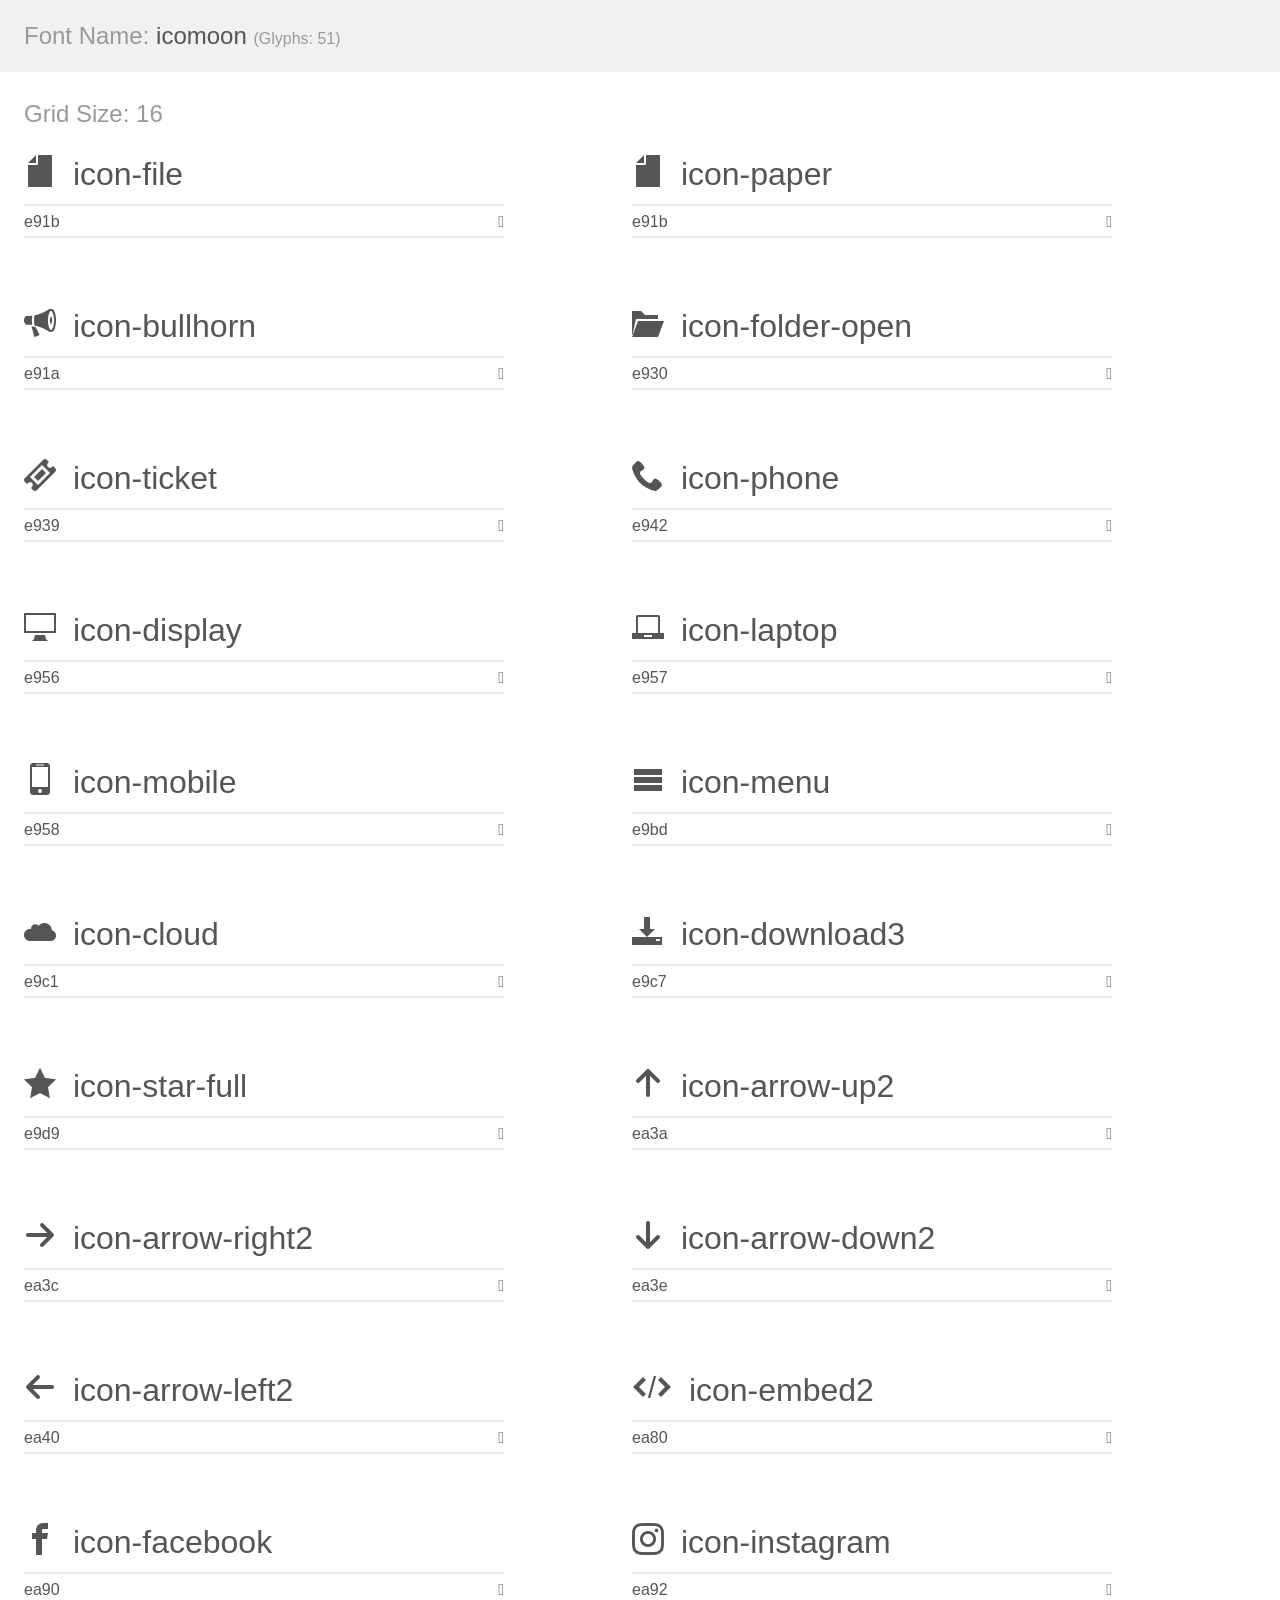
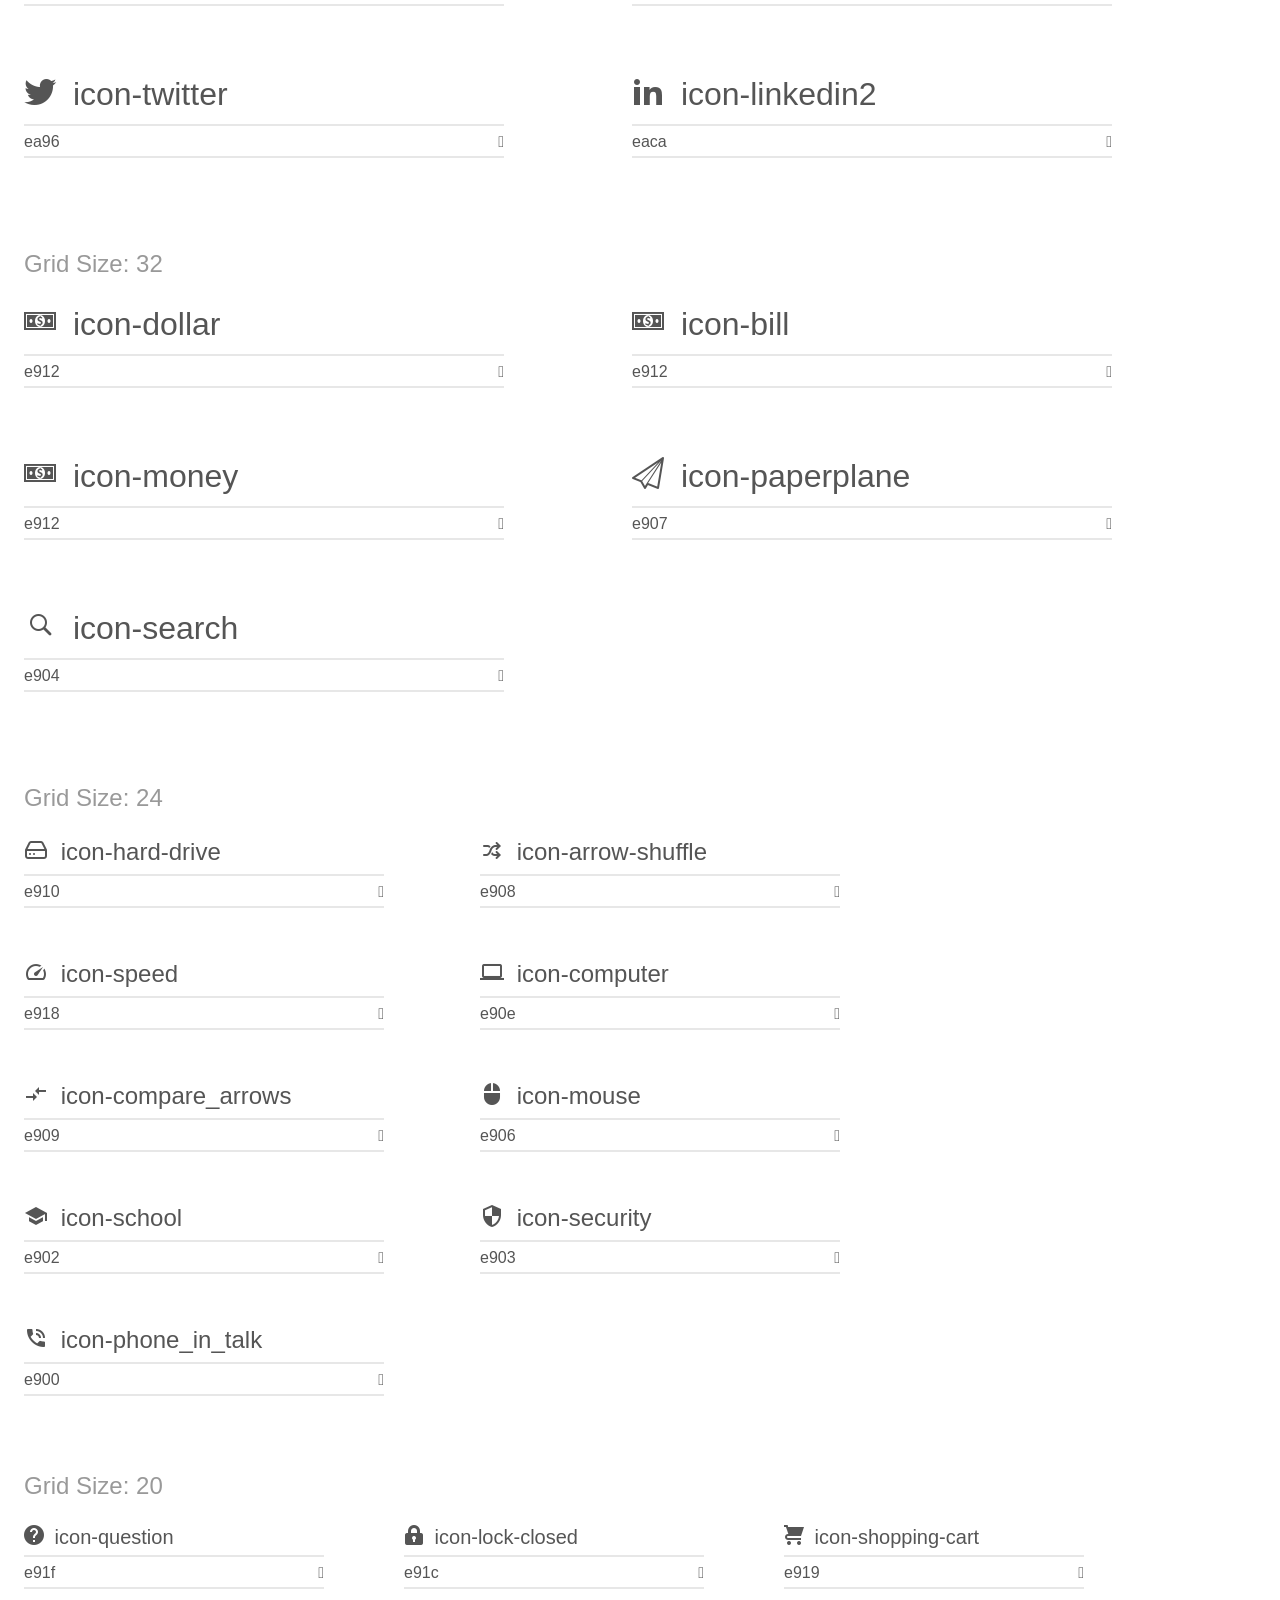
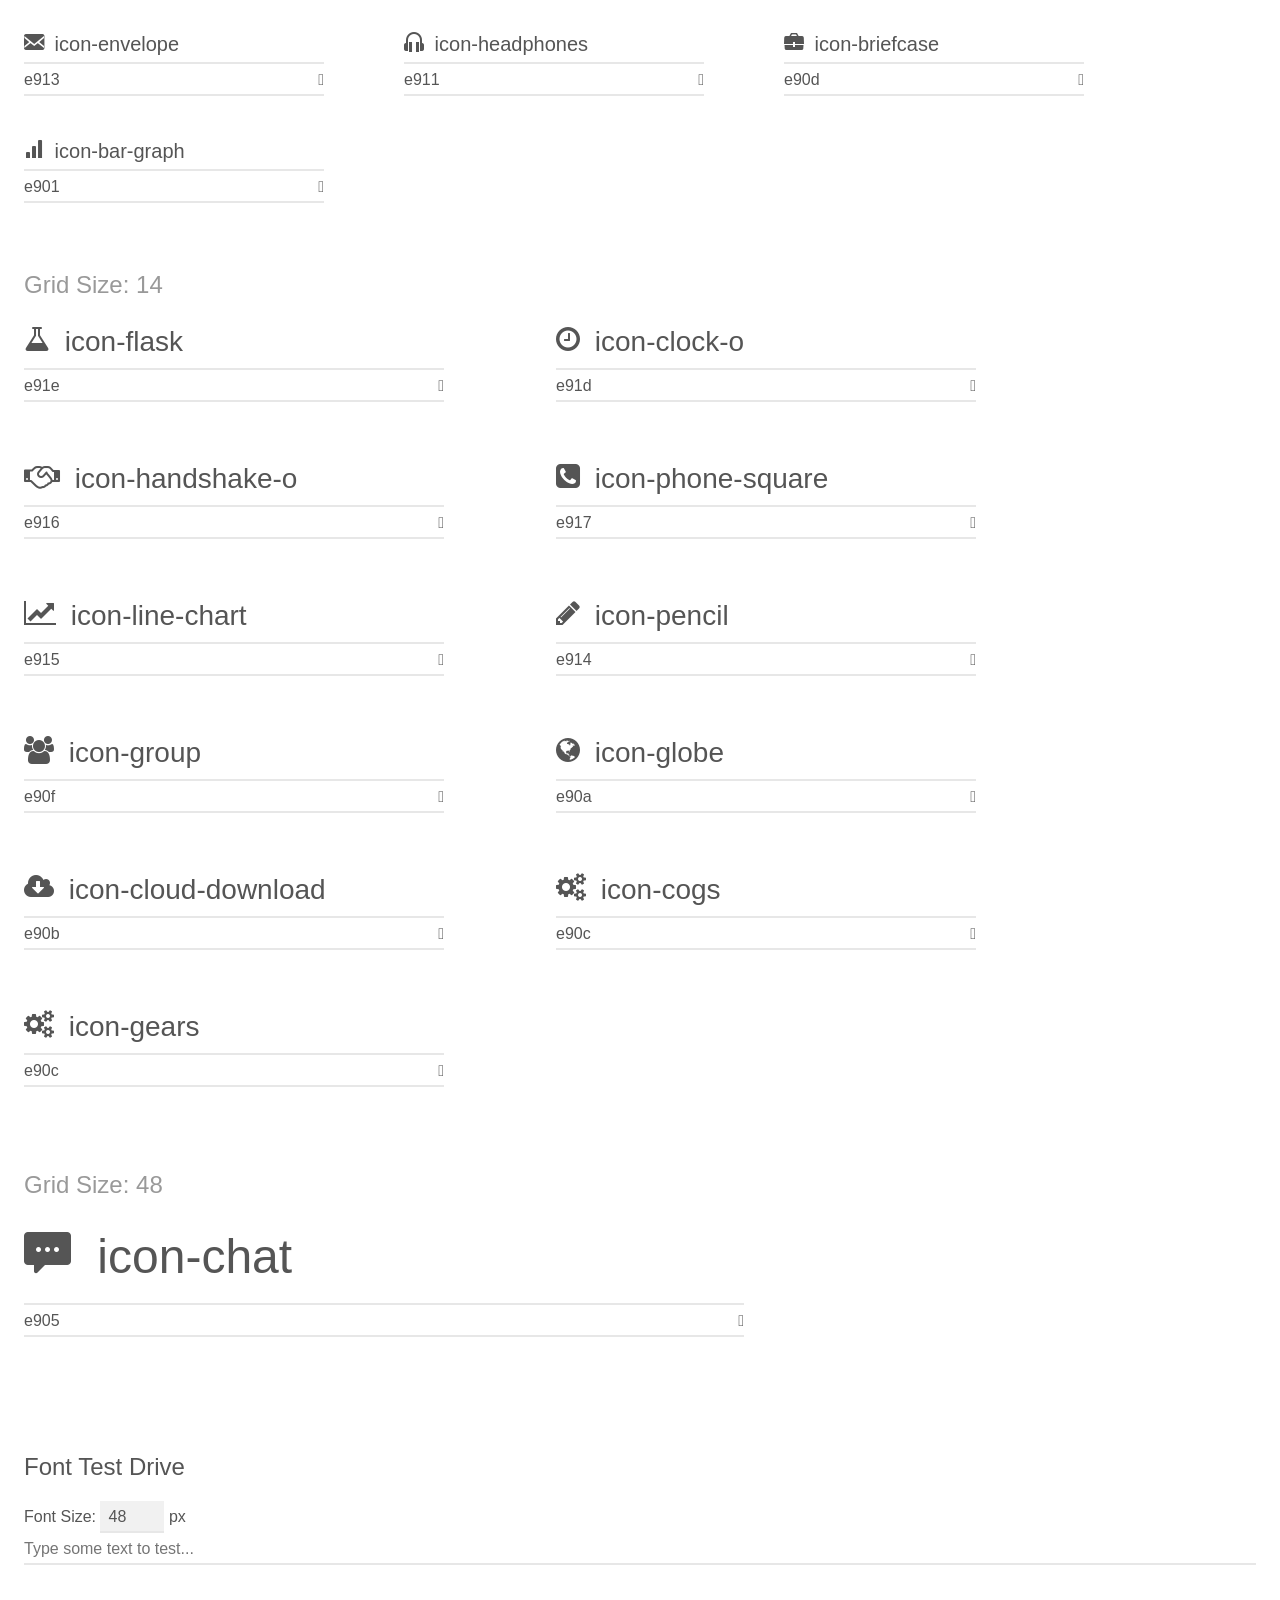
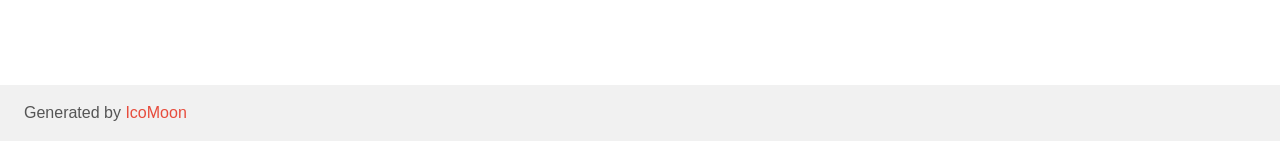
<file: fonts/icomoon files/demo.html>
<!doctype html>
<html>
<head>
    <meta charset="utf-8">
    <title>IcoMoon Demo</title>
    <meta name="description" content="An Icon Font Generated By IcoMoon.io">
    <meta name="viewport" content="width=device-width, initial-scale=1">
    <link rel="stylesheet" href="demo-files/demo.css">
    <link rel="stylesheet" href="style.css"></head>
<body>
    <div class="bgc1 clearfix">
        <h1 class="mhmm mvm"><span class="fgc1">Font Name:</span> icomoon <small class="fgc1">(Glyphs:&nbsp;51)</small></h1>
    </div>
    <div class="clearfix mhl ptl">
        <h1 class="mvm mtn fgc1">Grid Size: 16</h1>
        <div class="glyph fs1">
            <div class="clearfix bshadow0 pbs">
                <span class="icon-file"></span>
                <span class="mls"> icon-file</span>
            </div>
            <fieldset class="fs0 size1of1 clearfix hidden-false">
                <input type="text" readonly value="e91b" class="unit size1of2" />
                <input type="text" maxlength="1" readonly value="&#xe91b;" class="unitRight size1of2 talign-right" />
            </fieldset>
            <div class="fs0 bshadow0 clearfix hidden-true">
                <span class="unit pvs fgc1">liga: </span>
                <input type="text" readonly value="" class="liga unitRight" />
            </div>
        </div>
        <div class="glyph fs1">
            <div class="clearfix bshadow0 pbs">
                <span class="icon-paper"></span>
                <span class="mls"> icon-paper</span>
            </div>
            <fieldset class="fs0 size1of1 clearfix hidden-false">
                <input type="text" readonly value="e91b" class="unit size1of2" />
                <input type="text" maxlength="1" readonly value="&#xe91b;" class="unitRight size1of2 talign-right" />
            </fieldset>
            <div class="fs0 bshadow0 clearfix hidden-true">
                <span class="unit pvs fgc1">liga: </span>
                <input type="text" readonly value="" class="liga unitRight" />
            </div>
        </div>
        <div class="glyph fs1">
            <div class="clearfix bshadow0 pbs">
                <span class="icon-bullhorn"></span>
                <span class="mls"> icon-bullhorn</span>
            </div>
            <fieldset class="fs0 size1of1 clearfix hidden-false">
                <input type="text" readonly value="e91a" class="unit size1of2" />
                <input type="text" maxlength="1" readonly value="&#xe91a;" class="unitRight size1of2 talign-right" />
            </fieldset>
            <div class="fs0 bshadow0 clearfix hidden-true">
                <span class="unit pvs fgc1">liga: </span>
                <input type="text" readonly value="bullhorn, megaphone" class="liga unitRight" />
            </div>
        </div>
        <div class="glyph fs1">
            <div class="clearfix bshadow0 pbs">
                <span class="icon-folder-open"></span>
                <span class="mls"> icon-folder-open</span>
            </div>
            <fieldset class="fs0 size1of1 clearfix hidden-false">
                <input type="text" readonly value="e930" class="unit size1of2" />
                <input type="text" maxlength="1" readonly value="&#xe930;" class="unitRight size1of2 talign-right" />
            </fieldset>
            <div class="fs0 bshadow0 clearfix hidden-true">
                <span class="unit pvs fgc1">liga: </span>
                <input type="text" readonly value="folder-open, directory2" class="liga unitRight" />
            </div>
        </div>
        <div class="glyph fs1">
            <div class="clearfix bshadow0 pbs">
                <span class="icon-ticket"></span>
                <span class="mls"> icon-ticket</span>
            </div>
            <fieldset class="fs0 size1of1 clearfix hidden-false">
                <input type="text" readonly value="e939" class="unit size1of2" />
                <input type="text" maxlength="1" readonly value="&#xe939;" class="unitRight size1of2 talign-right" />
            </fieldset>
            <div class="fs0 bshadow0 clearfix hidden-true">
                <span class="unit pvs fgc1">liga: </span>
                <input type="text" readonly value="ticket, theater" class="liga unitRight" />
            </div>
        </div>
        <div class="glyph fs1">
            <div class="clearfix bshadow0 pbs">
                <span class="icon-phone"></span>
                <span class="mls"> icon-phone</span>
            </div>
            <fieldset class="fs0 size1of1 clearfix hidden-false">
                <input type="text" readonly value="e942" class="unit size1of2" />
                <input type="text" maxlength="1" readonly value="&#xe942;" class="unitRight size1of2 talign-right" />
            </fieldset>
            <div class="fs0 bshadow0 clearfix hidden-true">
                <span class="unit pvs fgc1">liga: </span>
                <input type="text" readonly value="phone, telephone" class="liga unitRight" />
            </div>
        </div>
        <div class="glyph fs1">
            <div class="clearfix bshadow0 pbs">
                <span class="icon-display"></span>
                <span class="mls"> icon-display</span>
            </div>
            <fieldset class="fs0 size1of1 clearfix hidden-false">
                <input type="text" readonly value="e956" class="unit size1of2" />
                <input type="text" maxlength="1" readonly value="&#xe956;" class="unitRight size1of2 talign-right" />
            </fieldset>
            <div class="fs0 bshadow0 clearfix hidden-true">
                <span class="unit pvs fgc1">liga: </span>
                <input type="text" readonly value="display, screen" class="liga unitRight" />
            </div>
        </div>
        <div class="glyph fs1">
            <div class="clearfix bshadow0 pbs">
                <span class="icon-laptop"></span>
                <span class="mls"> icon-laptop</span>
            </div>
            <fieldset class="fs0 size1of1 clearfix hidden-false">
                <input type="text" readonly value="e957" class="unit size1of2" />
                <input type="text" maxlength="1" readonly value="&#xe957;" class="unitRight size1of2 talign-right" />
            </fieldset>
            <div class="fs0 bshadow0 clearfix hidden-true">
                <span class="unit pvs fgc1">liga: </span>
                <input type="text" readonly value="laptop, computer" class="liga unitRight" />
            </div>
        </div>
        <div class="glyph fs1">
            <div class="clearfix bshadow0 pbs">
                <span class="icon-mobile"></span>
                <span class="mls"> icon-mobile</span>
            </div>
            <fieldset class="fs0 size1of1 clearfix hidden-false">
                <input type="text" readonly value="e958" class="unit size1of2" />
                <input type="text" maxlength="1" readonly value="&#xe958;" class="unitRight size1of2 talign-right" />
            </fieldset>
            <div class="fs0 bshadow0 clearfix hidden-true">
                <span class="unit pvs fgc1">liga: </span>
                <input type="text" readonly value="mobile, cell-phone" class="liga unitRight" />
            </div>
        </div>
        <div class="glyph fs1">
            <div class="clearfix bshadow0 pbs">
                <span class="icon-menu"></span>
                <span class="mls"> icon-menu</span>
            </div>
            <fieldset class="fs0 size1of1 clearfix hidden-false">
                <input type="text" readonly value="e9bd" class="unit size1of2" />
                <input type="text" maxlength="1" readonly value="&#xe9bd;" class="unitRight size1of2 talign-right" />
            </fieldset>
            <div class="fs0 bshadow0 clearfix hidden-true">
                <span class="unit pvs fgc1">liga: </span>
                <input type="text" readonly value="menu, list3" class="liga unitRight" />
            </div>
        </div>
        <div class="glyph fs1">
            <div class="clearfix bshadow0 pbs">
                <span class="icon-cloud"></span>
                <span class="mls"> icon-cloud</span>
            </div>
            <fieldset class="fs0 size1of1 clearfix hidden-false">
                <input type="text" readonly value="e9c1" class="unit size1of2" />
                <input type="text" maxlength="1" readonly value="&#xe9c1;" class="unitRight size1of2 talign-right" />
            </fieldset>
            <div class="fs0 bshadow0 clearfix hidden-true">
                <span class="unit pvs fgc1">liga: </span>
                <input type="text" readonly value="cloud, weather" class="liga unitRight" />
            </div>
        </div>
        <div class="glyph fs1">
            <div class="clearfix bshadow0 pbs">
                <span class="icon-download3"></span>
                <span class="mls"> icon-download3</span>
            </div>
            <fieldset class="fs0 size1of1 clearfix hidden-false">
                <input type="text" readonly value="e9c7" class="unit size1of2" />
                <input type="text" maxlength="1" readonly value="&#xe9c7;" class="unitRight size1of2 talign-right" />
            </fieldset>
            <div class="fs0 bshadow0 clearfix hidden-true">
                <span class="unit pvs fgc1">liga: </span>
                <input type="text" readonly value="download3, save5" class="liga unitRight" />
            </div>
        </div>
        <div class="glyph fs1">
            <div class="clearfix bshadow0 pbs">
                <span class="icon-star-full"></span>
                <span class="mls"> icon-star-full</span>
            </div>
            <fieldset class="fs0 size1of1 clearfix hidden-false">
                <input type="text" readonly value="e9d9" class="unit size1of2" />
                <input type="text" maxlength="1" readonly value="&#xe9d9;" class="unitRight size1of2 talign-right" />
            </fieldset>
            <div class="fs0 bshadow0 clearfix hidden-true">
                <span class="unit pvs fgc1">liga: </span>
                <input type="text" readonly value="star-full, rate3" class="liga unitRight" />
            </div>
        </div>
        <div class="glyph fs1">
            <div class="clearfix bshadow0 pbs">
                <span class="icon-arrow-up2"></span>
                <span class="mls"> icon-arrow-up2</span>
            </div>
            <fieldset class="fs0 size1of1 clearfix hidden-false">
                <input type="text" readonly value="ea3a" class="unit size1of2" />
                <input type="text" maxlength="1" readonly value="&#xea3a;" class="unitRight size1of2 talign-right" />
            </fieldset>
            <div class="fs0 bshadow0 clearfix hidden-true">
                <span class="unit pvs fgc1">liga: </span>
                <input type="text" readonly value="arrow-up2, up2" class="liga unitRight" />
            </div>
        </div>
        <div class="glyph fs1">
            <div class="clearfix bshadow0 pbs">
                <span class="icon-arrow-right2"></span>
                <span class="mls"> icon-arrow-right2</span>
            </div>
            <fieldset class="fs0 size1of1 clearfix hidden-false">
                <input type="text" readonly value="ea3c" class="unit size1of2" />
                <input type="text" maxlength="1" readonly value="&#xea3c;" class="unitRight size1of2 talign-right" />
            </fieldset>
            <div class="fs0 bshadow0 clearfix hidden-true">
                <span class="unit pvs fgc1">liga: </span>
                <input type="text" readonly value="arrow-right2, right4" class="liga unitRight" />
            </div>
        </div>
        <div class="glyph fs1">
            <div class="clearfix bshadow0 pbs">
                <span class="icon-arrow-down2"></span>
                <span class="mls"> icon-arrow-down2</span>
            </div>
            <fieldset class="fs0 size1of1 clearfix hidden-false">
                <input type="text" readonly value="ea3e" class="unit size1of2" />
                <input type="text" maxlength="1" readonly value="&#xea3e;" class="unitRight size1of2 talign-right" />
            </fieldset>
            <div class="fs0 bshadow0 clearfix hidden-true">
                <span class="unit pvs fgc1">liga: </span>
                <input type="text" readonly value="arrow-down2, down2" class="liga unitRight" />
            </div>
        </div>
        <div class="glyph fs1">
            <div class="clearfix bshadow0 pbs">
                <span class="icon-arrow-left2"></span>
                <span class="mls"> icon-arrow-left2</span>
            </div>
            <fieldset class="fs0 size1of1 clearfix hidden-false">
                <input type="text" readonly value="ea40" class="unit size1of2" />
                <input type="text" maxlength="1" readonly value="&#xea40;" class="unitRight size1of2 talign-right" />
            </fieldset>
            <div class="fs0 bshadow0 clearfix hidden-true">
                <span class="unit pvs fgc1">liga: </span>
                <input type="text" readonly value="arrow-left2, left4" class="liga unitRight" />
            </div>
        </div>
        <div class="glyph fs1">
            <div class="clearfix bshadow0 pbs">
                <span class="icon-embed2"></span>
                <span class="mls"> icon-embed2</span>
            </div>
            <fieldset class="fs0 size1of1 clearfix hidden-false">
                <input type="text" readonly value="ea80" class="unit size1of2" />
                <input type="text" maxlength="1" readonly value="&#xea80;" class="unitRight size1of2 talign-right" />
            </fieldset>
            <div class="fs0 bshadow0 clearfix hidden-true">
                <span class="unit pvs fgc1">liga: </span>
                <input type="text" readonly value="embed2, code2" class="liga unitRight" />
            </div>
        </div>
        <div class="glyph fs1">
            <div class="clearfix bshadow0 pbs">
                <span class="icon-facebook"></span>
                <span class="mls"> icon-facebook</span>
            </div>
            <fieldset class="fs0 size1of1 clearfix hidden-false">
                <input type="text" readonly value="ea90" class="unit size1of2" />
                <input type="text" maxlength="1" readonly value="&#xea90;" class="unitRight size1of2 talign-right" />
            </fieldset>
            <div class="fs0 bshadow0 clearfix hidden-true">
                <span class="unit pvs fgc1">liga: </span>
                <input type="text" readonly value="facebook, brand10" class="liga unitRight" />
            </div>
        </div>
        <div class="glyph fs1">
            <div class="clearfix bshadow0 pbs">
                <span class="icon-instagram"></span>
                <span class="mls"> icon-instagram</span>
            </div>
            <fieldset class="fs0 size1of1 clearfix hidden-false">
                <input type="text" readonly value="ea92" class="unit size1of2" />
                <input type="text" maxlength="1" readonly value="&#xea92;" class="unitRight size1of2 talign-right" />
            </fieldset>
            <div class="fs0 bshadow0 clearfix hidden-true">
                <span class="unit pvs fgc1">liga: </span>
                <input type="text" readonly value="instagram, brand12" class="liga unitRight" />
            </div>
        </div>
        <div class="glyph fs1">
            <div class="clearfix bshadow0 pbs">
                <span class="icon-twitter"></span>
                <span class="mls"> icon-twitter</span>
            </div>
            <fieldset class="fs0 size1of1 clearfix hidden-false">
                <input type="text" readonly value="ea96" class="unit size1of2" />
                <input type="text" maxlength="1" readonly value="&#xea96;" class="unitRight size1of2 talign-right" />
            </fieldset>
            <div class="fs0 bshadow0 clearfix hidden-true">
                <span class="unit pvs fgc1">liga: </span>
                <input type="text" readonly value="twitter, brand16" class="liga unitRight" />
            </div>
        </div>
        <div class="glyph fs1">
            <div class="clearfix bshadow0 pbs">
                <span class="icon-linkedin2"></span>
                <span class="mls"> icon-linkedin2</span>
            </div>
            <fieldset class="fs0 size1of1 clearfix hidden-false">
                <input type="text" readonly value="eaca" class="unit size1of2" />
                <input type="text" maxlength="1" readonly value="&#xeaca;" class="unitRight size1of2 talign-right" />
            </fieldset>
            <div class="fs0 bshadow0 clearfix hidden-true">
                <span class="unit pvs fgc1">liga: </span>
                <input type="text" readonly value="linkedin2, brand65" class="liga unitRight" />
            </div>
        </div>
    </div>
    <div class="clearfix mhl ptl">
        <h1 class="mvm mtn fgc1">Grid Size: 32</h1>
        <div class="glyph fs2">
            <div class="clearfix bshadow0 pbs">
                <span class="icon-dollar"></span>
                <span class="mls"> icon-dollar</span>
            </div>
            <fieldset class="fs0 size1of1 clearfix hidden-false">
                <input type="text" readonly value="e912" class="unit size1of2" />
                <input type="text" maxlength="1" readonly value="&#xe912;" class="unitRight size1of2 talign-right" />
            </fieldset>
            <div class="fs0 bshadow0 clearfix hidden-true">
                <span class="unit pvs fgc1">liga: </span>
                <input type="text" readonly value="" class="liga unitRight" />
            </div>
        </div>
        <div class="glyph fs2">
            <div class="clearfix bshadow0 pbs">
                <span class="icon-bill"></span>
                <span class="mls"> icon-bill</span>
            </div>
            <fieldset class="fs0 size1of1 clearfix hidden-false">
                <input type="text" readonly value="e912" class="unit size1of2" />
                <input type="text" maxlength="1" readonly value="&#xe912;" class="unitRight size1of2 talign-right" />
            </fieldset>
            <div class="fs0 bshadow0 clearfix hidden-true">
                <span class="unit pvs fgc1">liga: </span>
                <input type="text" readonly value="" class="liga unitRight" />
            </div>
        </div>
        <div class="glyph fs2">
            <div class="clearfix bshadow0 pbs">
                <span class="icon-money"></span>
                <span class="mls"> icon-money</span>
            </div>
            <fieldset class="fs0 size1of1 clearfix hidden-false">
                <input type="text" readonly value="e912" class="unit size1of2" />
                <input type="text" maxlength="1" readonly value="&#xe912;" class="unitRight size1of2 talign-right" />
            </fieldset>
            <div class="fs0 bshadow0 clearfix hidden-true">
                <span class="unit pvs fgc1">liga: </span>
                <input type="text" readonly value="" class="liga unitRight" />
            </div>
        </div>
        <div class="glyph fs2">
            <div class="clearfix bshadow0 pbs">
                <span class="icon-paperplane"></span>
                <span class="mls"> icon-paperplane</span>
            </div>
            <fieldset class="fs0 size1of1 clearfix hidden-false">
                <input type="text" readonly value="e907" class="unit size1of2" />
                <input type="text" maxlength="1" readonly value="&#xe907;" class="unitRight size1of2 talign-right" />
            </fieldset>
            <div class="fs0 bshadow0 clearfix hidden-true">
                <span class="unit pvs fgc1">liga: </span>
                <input type="text" readonly value="" class="liga unitRight" />
            </div>
        </div>
        <div class="glyph fs2">
            <div class="clearfix bshadow0 pbs">
                <span class="icon-search"></span>
                <span class="mls"> icon-search</span>
            </div>
            <fieldset class="fs0 size1of1 clearfix hidden-false">
                <input type="text" readonly value="e904" class="unit size1of2" />
                <input type="text" maxlength="1" readonly value="&#xe904;" class="unitRight size1of2 talign-right" />
            </fieldset>
            <div class="fs0 bshadow0 clearfix hidden-true">
                <span class="unit pvs fgc1">liga: </span>
                <input type="text" readonly value="" class="liga unitRight" />
            </div>
        </div>
    </div>
    <div class="clearfix mhl ptl">
        <h1 class="mvm mtn fgc1">Grid Size: 24</h1>
        <div class="glyph fs3">
            <div class="clearfix bshadow0 pbs">
                <span class="icon-hard-drive"></span>
                <span class="mls"> icon-hard-drive</span>
            </div>
            <fieldset class="fs0 size1of1 clearfix hidden-false">
                <input type="text" readonly value="e910" class="unit size1of2" />
                <input type="text" maxlength="1" readonly value="&#xe910;" class="unitRight size1of2 talign-right" />
            </fieldset>
            <div class="fs0 bshadow0 clearfix hidden-true">
                <span class="unit pvs fgc1">liga: </span>
                <input type="text" readonly value="" class="liga unitRight" />
            </div>
        </div>
        <div class="glyph fs3">
            <div class="clearfix bshadow0 pbs">
                <span class="icon-arrow-shuffle"></span>
                <span class="mls"> icon-arrow-shuffle</span>
            </div>
            <fieldset class="fs0 size1of1 clearfix hidden-false">
                <input type="text" readonly value="e908" class="unit size1of2" />
                <input type="text" maxlength="1" readonly value="&#xe908;" class="unitRight size1of2 talign-right" />
            </fieldset>
            <div class="fs0 bshadow0 clearfix hidden-true">
                <span class="unit pvs fgc1">liga: </span>
                <input type="text" readonly value="" class="liga unitRight" />
            </div>
        </div>
        <div class="glyph fs3">
            <div class="clearfix bshadow0 pbs">
                <span class="icon-speed"></span>
                <span class="mls"> icon-speed</span>
            </div>
            <fieldset class="fs0 size1of1 clearfix hidden-false">
                <input type="text" readonly value="e918" class="unit size1of2" />
                <input type="text" maxlength="1" readonly value="&#xe918;" class="unitRight size1of2 talign-right" />
            </fieldset>
            <div class="fs0 bshadow0 clearfix hidden-true">
                <span class="unit pvs fgc1">liga: </span>
                <input type="text" readonly value="" class="liga unitRight" />
            </div>
        </div>
        <div class="glyph fs3">
            <div class="clearfix bshadow0 pbs">
                <span class="icon-computer"></span>
                <span class="mls"> icon-computer</span>
            </div>
            <fieldset class="fs0 size1of1 clearfix hidden-false">
                <input type="text" readonly value="e90e" class="unit size1of2" />
                <input type="text" maxlength="1" readonly value="&#xe90e;" class="unitRight size1of2 talign-right" />
            </fieldset>
            <div class="fs0 bshadow0 clearfix hidden-true">
                <span class="unit pvs fgc1">liga: </span>
                <input type="text" readonly value="" class="liga unitRight" />
            </div>
        </div>
        <div class="glyph fs3">
            <div class="clearfix bshadow0 pbs">
                <span class="icon-compare_arrows"></span>
                <span class="mls"> icon-compare_arrows</span>
            </div>
            <fieldset class="fs0 size1of1 clearfix hidden-false">
                <input type="text" readonly value="e909" class="unit size1of2" />
                <input type="text" maxlength="1" readonly value="&#xe909;" class="unitRight size1of2 talign-right" />
            </fieldset>
            <div class="fs0 bshadow0 clearfix hidden-true">
                <span class="unit pvs fgc1">liga: </span>
                <input type="text" readonly value="" class="liga unitRight" />
            </div>
        </div>
        <div class="glyph fs3">
            <div class="clearfix bshadow0 pbs">
                <span class="icon-mouse"></span>
                <span class="mls"> icon-mouse</span>
            </div>
            <fieldset class="fs0 size1of1 clearfix hidden-false">
                <input type="text" readonly value="e906" class="unit size1of2" />
                <input type="text" maxlength="1" readonly value="&#xe906;" class="unitRight size1of2 talign-right" />
            </fieldset>
            <div class="fs0 bshadow0 clearfix hidden-true">
                <span class="unit pvs fgc1">liga: </span>
                <input type="text" readonly value="" class="liga unitRight" />
            </div>
        </div>
        <div class="glyph fs3">
            <div class="clearfix bshadow0 pbs">
                <span class="icon-school"></span>
                <span class="mls"> icon-school</span>
            </div>
            <fieldset class="fs0 size1of1 clearfix hidden-false">
                <input type="text" readonly value="e902" class="unit size1of2" />
                <input type="text" maxlength="1" readonly value="&#xe902;" class="unitRight size1of2 talign-right" />
            </fieldset>
            <div class="fs0 bshadow0 clearfix hidden-true">
                <span class="unit pvs fgc1">liga: </span>
                <input type="text" readonly value="" class="liga unitRight" />
            </div>
        </div>
        <div class="glyph fs3">
            <div class="clearfix bshadow0 pbs">
                <span class="icon-security"></span>
                <span class="mls"> icon-security</span>
            </div>
            <fieldset class="fs0 size1of1 clearfix hidden-false">
                <input type="text" readonly value="e903" class="unit size1of2" />
                <input type="text" maxlength="1" readonly value="&#xe903;" class="unitRight size1of2 talign-right" />
            </fieldset>
            <div class="fs0 bshadow0 clearfix hidden-true">
                <span class="unit pvs fgc1">liga: </span>
                <input type="text" readonly value="" class="liga unitRight" />
            </div>
        </div>
        <div class="glyph fs3">
            <div class="clearfix bshadow0 pbs">
                <span class="icon-phone_in_talk"></span>
                <span class="mls"> icon-phone_in_talk</span>
            </div>
            <fieldset class="fs0 size1of1 clearfix hidden-false">
                <input type="text" readonly value="e900" class="unit size1of2" />
                <input type="text" maxlength="1" readonly value="&#xe900;" class="unitRight size1of2 talign-right" />
            </fieldset>
            <div class="fs0 bshadow0 clearfix hidden-true">
                <span class="unit pvs fgc1">liga: </span>
                <input type="text" readonly value="" class="liga unitRight" />
            </div>
        </div>
    </div>
    <div class="clearfix mhl ptl">
        <h1 class="mvm mtn fgc1">Grid Size: 20</h1>
        <div class="glyph fs4">
            <div class="clearfix bshadow0 pbs">
                <span class="icon-question"></span>
                <span class="mls"> icon-question</span>
            </div>
            <fieldset class="fs0 size1of1 clearfix hidden-false">
                <input type="text" readonly value="e91f" class="unit size1of2" />
                <input type="text" maxlength="1" readonly value="&#xe91f;" class="unitRight size1of2 talign-right" />
            </fieldset>
            <div class="fs0 bshadow0 clearfix hidden-true">
                <span class="unit pvs fgc1">liga: </span>
                <input type="text" readonly value="" class="liga unitRight" />
            </div>
        </div>
        <div class="glyph fs4">
            <div class="clearfix bshadow0 pbs">
                <span class="icon-lock-closed"></span>
                <span class="mls"> icon-lock-closed</span>
            </div>
            <fieldset class="fs0 size1of1 clearfix hidden-false">
                <input type="text" readonly value="e91c" class="unit size1of2" />
                <input type="text" maxlength="1" readonly value="&#xe91c;" class="unitRight size1of2 talign-right" />
            </fieldset>
            <div class="fs0 bshadow0 clearfix hidden-true">
                <span class="unit pvs fgc1">liga: </span>
                <input type="text" readonly value="" class="liga unitRight" />
            </div>
        </div>
        <div class="glyph fs4">
            <div class="clearfix bshadow0 pbs">
                <span class="icon-shopping-cart"></span>
                <span class="mls"> icon-shopping-cart</span>
            </div>
            <fieldset class="fs0 size1of1 clearfix hidden-false">
                <input type="text" readonly value="e919" class="unit size1of2" />
                <input type="text" maxlength="1" readonly value="&#xe919;" class="unitRight size1of2 talign-right" />
            </fieldset>
            <div class="fs0 bshadow0 clearfix hidden-true">
                <span class="unit pvs fgc1">liga: </span>
                <input type="text" readonly value="" class="liga unitRight" />
            </div>
        </div>
        <div class="glyph fs4">
            <div class="clearfix bshadow0 pbs">
                <span class="icon-envelope"></span>
                <span class="mls"> icon-envelope</span>
            </div>
            <fieldset class="fs0 size1of1 clearfix hidden-false">
                <input type="text" readonly value="e913" class="unit size1of2" />
                <input type="text" maxlength="1" readonly value="&#xe913;" class="unitRight size1of2 talign-right" />
            </fieldset>
            <div class="fs0 bshadow0 clearfix hidden-true">
                <span class="unit pvs fgc1">liga: </span>
                <input type="text" readonly value="" class="liga unitRight" />
            </div>
        </div>
        <div class="glyph fs4">
            <div class="clearfix bshadow0 pbs">
                <span class="icon-headphones"></span>
                <span class="mls"> icon-headphones</span>
            </div>
            <fieldset class="fs0 size1of1 clearfix hidden-false">
                <input type="text" readonly value="e911" class="unit size1of2" />
                <input type="text" maxlength="1" readonly value="&#xe911;" class="unitRight size1of2 talign-right" />
            </fieldset>
            <div class="fs0 bshadow0 clearfix hidden-true">
                <span class="unit pvs fgc1">liga: </span>
                <input type="text" readonly value="" class="liga unitRight" />
            </div>
        </div>
        <div class="glyph fs4">
            <div class="clearfix bshadow0 pbs">
                <span class="icon-briefcase"></span>
                <span class="mls"> icon-briefcase</span>
            </div>
            <fieldset class="fs0 size1of1 clearfix hidden-false">
                <input type="text" readonly value="e90d" class="unit size1of2" />
                <input type="text" maxlength="1" readonly value="&#xe90d;" class="unitRight size1of2 talign-right" />
            </fieldset>
            <div class="fs0 bshadow0 clearfix hidden-true">
                <span class="unit pvs fgc1">liga: </span>
                <input type="text" readonly value="" class="liga unitRight" />
            </div>
        </div>
        <div class="glyph fs4">
            <div class="clearfix bshadow0 pbs">
                <span class="icon-bar-graph"></span>
                <span class="mls"> icon-bar-graph</span>
            </div>
            <fieldset class="fs0 size1of1 clearfix hidden-false">
                <input type="text" readonly value="e901" class="unit size1of2" />
                <input type="text" maxlength="1" readonly value="&#xe901;" class="unitRight size1of2 talign-right" />
            </fieldset>
            <div class="fs0 bshadow0 clearfix hidden-true">
                <span class="unit pvs fgc1">liga: </span>
                <input type="text" readonly value="" class="liga unitRight" />
            </div>
        </div>
    </div>
    <div class="clearfix mhl ptl">
        <h1 class="mvm mtn fgc1">Grid Size: 14</h1>
        <div class="glyph fs5">
            <div class="clearfix bshadow0 pbs">
                <span class="icon-flask"></span>
                <span class="mls"> icon-flask</span>
            </div>
            <fieldset class="fs0 size1of1 clearfix hidden-false">
                <input type="text" readonly value="e91e" class="unit size1of2" />
                <input type="text" maxlength="1" readonly value="&#xe91e;" class="unitRight size1of2 talign-right" />
            </fieldset>
            <div class="fs0 bshadow0 clearfix hidden-true">
                <span class="unit pvs fgc1">liga: </span>
                <input type="text" readonly value="" class="liga unitRight" />
            </div>
        </div>
        <div class="glyph fs5">
            <div class="clearfix bshadow0 pbs">
                <span class="icon-clock-o"></span>
                <span class="mls"> icon-clock-o</span>
            </div>
            <fieldset class="fs0 size1of1 clearfix hidden-false">
                <input type="text" readonly value="e91d" class="unit size1of2" />
                <input type="text" maxlength="1" readonly value="&#xe91d;" class="unitRight size1of2 talign-right" />
            </fieldset>
            <div class="fs0 bshadow0 clearfix hidden-true">
                <span class="unit pvs fgc1">liga: </span>
                <input type="text" readonly value="" class="liga unitRight" />
            </div>
        </div>
        <div class="glyph fs5">
            <div class="clearfix bshadow0 pbs">
                <span class="icon-handshake-o"></span>
                <span class="mls"> icon-handshake-o</span>
            </div>
            <fieldset class="fs0 size1of1 clearfix hidden-false">
                <input type="text" readonly value="e916" class="unit size1of2" />
                <input type="text" maxlength="1" readonly value="&#xe916;" class="unitRight size1of2 talign-right" />
            </fieldset>
            <div class="fs0 bshadow0 clearfix hidden-true">
                <span class="unit pvs fgc1">liga: </span>
                <input type="text" readonly value="" class="liga unitRight" />
            </div>
        </div>
        <div class="glyph fs5">
            <div class="clearfix bshadow0 pbs">
                <span class="icon-phone-square"></span>
                <span class="mls"> icon-phone-square</span>
            </div>
            <fieldset class="fs0 size1of1 clearfix hidden-false">
                <input type="text" readonly value="e917" class="unit size1of2" />
                <input type="text" maxlength="1" readonly value="&#xe917;" class="unitRight size1of2 talign-right" />
            </fieldset>
            <div class="fs0 bshadow0 clearfix hidden-true">
                <span class="unit pvs fgc1">liga: </span>
                <input type="text" readonly value="" class="liga unitRight" />
            </div>
        </div>
        <div class="glyph fs5">
            <div class="clearfix bshadow0 pbs">
                <span class="icon-line-chart"></span>
                <span class="mls"> icon-line-chart</span>
            </div>
            <fieldset class="fs0 size1of1 clearfix hidden-false">
                <input type="text" readonly value="e915" class="unit size1of2" />
                <input type="text" maxlength="1" readonly value="&#xe915;" class="unitRight size1of2 talign-right" />
            </fieldset>
            <div class="fs0 bshadow0 clearfix hidden-true">
                <span class="unit pvs fgc1">liga: </span>
                <input type="text" readonly value="" class="liga unitRight" />
            </div>
        </div>
        <div class="glyph fs5">
            <div class="clearfix bshadow0 pbs">
                <span class="icon-pencil"></span>
                <span class="mls"> icon-pencil</span>
            </div>
            <fieldset class="fs0 size1of1 clearfix hidden-false">
                <input type="text" readonly value="e914" class="unit size1of2" />
                <input type="text" maxlength="1" readonly value="&#xe914;" class="unitRight size1of2 talign-right" />
            </fieldset>
            <div class="fs0 bshadow0 clearfix hidden-true">
                <span class="unit pvs fgc1">liga: </span>
                <input type="text" readonly value="" class="liga unitRight" />
            </div>
        </div>
        <div class="glyph fs5">
            <div class="clearfix bshadow0 pbs">
                <span class="icon-group"></span>
                <span class="mls"> icon-group</span>
            </div>
            <fieldset class="fs0 size1of1 clearfix hidden-false">
                <input type="text" readonly value="e90f" class="unit size1of2" />
                <input type="text" maxlength="1" readonly value="&#xe90f;" class="unitRight size1of2 talign-right" />
            </fieldset>
            <div class="fs0 bshadow0 clearfix hidden-true">
                <span class="unit pvs fgc1">liga: </span>
                <input type="text" readonly value="" class="liga unitRight" />
            </div>
        </div>
        <div class="glyph fs5">
            <div class="clearfix bshadow0 pbs">
                <span class="icon-globe"></span>
                <span class="mls"> icon-globe</span>
            </div>
            <fieldset class="fs0 size1of1 clearfix hidden-false">
                <input type="text" readonly value="e90a" class="unit size1of2" />
                <input type="text" maxlength="1" readonly value="&#xe90a;" class="unitRight size1of2 talign-right" />
            </fieldset>
            <div class="fs0 bshadow0 clearfix hidden-true">
                <span class="unit pvs fgc1">liga: </span>
                <input type="text" readonly value="" class="liga unitRight" />
            </div>
        </div>
        <div class="glyph fs5">
            <div class="clearfix bshadow0 pbs">
                <span class="icon-cloud-download"></span>
                <span class="mls"> icon-cloud-download</span>
            </div>
            <fieldset class="fs0 size1of1 clearfix hidden-false">
                <input type="text" readonly value="e90b" class="unit size1of2" />
                <input type="text" maxlength="1" readonly value="&#xe90b;" class="unitRight size1of2 talign-right" />
            </fieldset>
            <div class="fs0 bshadow0 clearfix hidden-true">
                <span class="unit pvs fgc1">liga: </span>
                <input type="text" readonly value="" class="liga unitRight" />
            </div>
        </div>
        <div class="glyph fs5">
            <div class="clearfix bshadow0 pbs">
                <span class="icon-cogs"></span>
                <span class="mls"> icon-cogs</span>
            </div>
            <fieldset class="fs0 size1of1 clearfix hidden-false">
                <input type="text" readonly value="e90c" class="unit size1of2" />
                <input type="text" maxlength="1" readonly value="&#xe90c;" class="unitRight size1of2 talign-right" />
            </fieldset>
            <div class="fs0 bshadow0 clearfix hidden-true">
                <span class="unit pvs fgc1">liga: </span>
                <input type="text" readonly value="" class="liga unitRight" />
            </div>
        </div>
        <div class="glyph fs5">
            <div class="clearfix bshadow0 pbs">
                <span class="icon-gears"></span>
                <span class="mls"> icon-gears</span>
            </div>
            <fieldset class="fs0 size1of1 clearfix hidden-false">
                <input type="text" readonly value="e90c" class="unit size1of2" />
                <input type="text" maxlength="1" readonly value="&#xe90c;" class="unitRight size1of2 talign-right" />
            </fieldset>
            <div class="fs0 bshadow0 clearfix hidden-true">
                <span class="unit pvs fgc1">liga: </span>
                <input type="text" readonly value="" class="liga unitRight" />
            </div>
        </div>
    </div>
    <div class="clearfix mhl ptl">
        <h1 class="mvm mtn fgc1">Grid Size: 48</h1>
        <div class="glyph fs6">
            <div class="clearfix bshadow0 pbs">
                <span class="icon-chat"></span>
                <span class="mls"> icon-chat</span>
            </div>
            <fieldset class="fs0 size1of1 clearfix hidden-false">
                <input type="text" readonly value="e905" class="unit size1of2" />
                <input type="text" maxlength="1" readonly value="&#xe905;" class="unitRight size1of2 talign-right" />
            </fieldset>
            <div class="fs0 bshadow0 clearfix hidden-true">
                <span class="unit pvs fgc1">liga: </span>
                <input type="text" readonly value="" class="liga unitRight" />
            </div>
        </div>
    </div>

    <!--[if gt IE 8]><!-->
    <div class="mhl clearfix mbl">
        <h1>Font Test Drive</h1>
        <label>
            Font Size: <input id="fontSize" type="number" class="textbox0 mbm"
            min="8" value="48" />
            px
        </label>
        <input id="testText" type="text" class="phl size1of1 mvl"
        placeholder="Type some text to test..." value=""/>
        <div id="testDrive" class="icon-" style="font-family: icomoon">&nbsp;
        </div>
    </div>
    <!--<![endif]-->
    <div class="bgc1 clearfix">
        <p class="mhl">Generated by <a href="https://icomoon.io/app">IcoMoon</a></p>
    </div>

    <script src="demo-files/demo.js"></script>
</body>
</html>
</file>
<file: fonts/icomoon files/demo-files/demo.css>
body {
  padding: 0;
  margin: 0;
  font-family: sans-serif;
  font-size: 1em;
  line-height: 1.5;
  color: #555;
  background: #fff;
}
h1 {
  font-size: 1.5em;
  font-weight: normal;
}
small {
  font-size: .66666667em;
}
a {
  color: #e74c3c;
  text-decoration: none;
}
a:hover, a:focus {
  box-shadow: 0 1px #e74c3c;
}
.bshadow0, input {
  box-shadow: inset 0 -2px #e7e7e7;
}
input:hover {
  box-shadow: inset 0 -2px #ccc;
}
input, fieldset {
  font-family: sans-serif;
  font-size: 1em;
  margin: 0;
  padding: 0;
  border: 0;
}
input {
  color: inherit;
  line-height: 1.5;
  height: 1.5em;
  padding: .25em 0;
}
input:focus {
  outline: none;
  box-shadow: inset 0 -2px #449fdb;
}
.glyph {
  font-size: 16px;
  width: 15em;
  padding-bottom: 1em;
  margin-right: 4em;
  margin-bottom: 1em;
  float: left;
  overflow: hidden;
}
.liga {
  width: 80%;
  width: calc(100% - 2.5em);
}
.talign-right {
  text-align: right;
}
.talign-center {
  text-align: center;
}
.bgc1 {
  background: #f1f1f1;
}
.fgc1 {
  color: #999;
}
.fgc0 {
  color: #000;
}
p {
  margin-top: 1em;
  margin-bottom: 1em;
}
.mvm {
  margin-top: .75em;
  margin-bottom: .75em;
}
.mtn {
  margin-top: 0;
}
.mtl, .mal {
  margin-top: 1.5em;
}
.mbl, .mal {
  margin-bottom: 1.5em;
}
.mal, .mhl {
  margin-left: 1.5em;
  margin-right: 1.5em;
}
.mhmm {
  margin-left: 1em;
  margin-right: 1em;
}
.mls {
  margin-left: .25em;
}
.ptl {
  padding-top: 1.5em;
}
.pbs, .pvs {
  padding-bottom: .25em;
}
.pvs, .pts {
  padding-top: .25em;
}
.unit {
  float: left;
}
.unitRight {
  float: right;
}
.size1of2 {
  width: 50%;
}
.size1of1 {
  width: 100%;
}
.clearfix:before, .clearfix:after {
  content: " ";
  display: table;
}
.clearfix:after {
  clear: both;
}
.hidden-true {
  display: none;
}
.textbox0 {
  width: 3em;
  background: #f1f1f1;
  padding: .25em .5em;
  line-height: 1.5;
  height: 1.5em;
}
#testDrive {
  display: block;
  padding-top: 24px;
  line-height: 1.5;
}
.fs0 {
  font-size: 16px;
}
.fs1 {
  font-size: 32px;
}
.fs2 {
  font-size: 32px;
}
.fs3 {
  font-size: 24px;
}
.fs4 {
  font-size: 20px;
}
.fs5 {
  font-size: 28px;
}
.fs6 {
  font-size: 48px;
}
</file>
<file: fonts/icomoon files/style.css>
@font-face {
  font-family: 'icomoon';
  src:  url('fonts/icomoon.eot?ky9gej');
  src:  url('fonts/icomoon.eot?ky9gej#iefix') format('embedded-opentype'),
    url('fonts/icomoon.ttf?ky9gej') format('truetype'),
    url('fonts/icomoon.woff?ky9gej') format('woff'),
    url('fonts/icomoon.svg?ky9gej#icomoon') format('svg');
  font-weight: normal;
  font-style: normal;
  font-display: block;
}

[class^="icon-"], [class*=" icon-"] {
  /* use !important to prevent issues with browser extensions that change fonts */
  font-family: 'icomoon' !important;
  speak: never;
  font-style: normal;
  font-weight: normal;
  font-variant: normal;
  text-transform: none;
  line-height: 1;

  /* Better Font Rendering =========== */
  -webkit-font-smoothing: antialiased;
  -moz-osx-font-smoothing: grayscale;
}

.icon-file:before {
  content: "\e91b";
}
.icon-paper:before {
  content: "\e91b";
}
.icon-bullhorn:before {
  content: "\e91a";
}
.icon-folder-open:before {
  content: "\e930";
}
.icon-ticket:before {
  content: "\e939";
}
.icon-phone:before {
  content: "\e942";
}
.icon-display:before {
  content: "\e956";
}
.icon-laptop:before {
  content: "\e957";
}
.icon-mobile:before {
  content: "\e958";
}
.icon-menu:before {
  content: "\e9bd";
}
.icon-cloud:before {
  content: "\e9c1";
}
.icon-download3:before {
  content: "\e9c7";
}
.icon-star-full:before {
  content: "\e9d9";
}
.icon-arrow-up2:before {
  content: "\ea3a";
}
.icon-arrow-right2:before {
  content: "\ea3c";
}
.icon-arrow-down2:before {
  content: "\ea3e";
}
.icon-arrow-left2:before {
  content: "\ea40";
}
.icon-embed2:before {
  content: "\ea80";
}
.icon-facebook:before {
  content: "\ea90";
}
.icon-instagram:before {
  content: "\ea92";
}
.icon-twitter:before {
  content: "\ea96";
}
.icon-linkedin2:before {
  content: "\eaca";
}
.icon-dollar:before {
  content: "\e912";
}
.icon-bill:before {
  content: "\e912";
}
.icon-money:before {
  content: "\e912";
}
.icon-paperplane:before {
  content: "\e907";
}
.icon-search:before {
  content: "\e904";
}
.icon-hard-drive:before {
  content: "\e910";
}
.icon-arrow-shuffle:before {
  content: "\e908";
}
.icon-speed:before {
  content: "\e918";
}
.icon-computer:before {
  content: "\e90e";
}
.icon-compare_arrows:before {
  content: "\e909";
}
.icon-mouse:before {
  content: "\e906";
}
.icon-school:before {
  content: "\e902";
}
.icon-security:before {
  content: "\e903";
}
.icon-phone_in_talk:before {
  content: "\e900";
}
.icon-question:before {
  content: "\e91f";
}
.icon-lock-closed:before {
  content: "\e91c";
}
.icon-shopping-cart:before {
  content: "\e919";
}
.icon-envelope:before {
  content: "\e913";
}
.icon-headphones:before {
  content: "\e911";
}
.icon-briefcase:before {
  content: "\e90d";
}
.icon-bar-graph:before {
  content: "\e901";
}
.icon-flask:before {
  content: "\e91e";
}
.icon-clock-o:before {
  content: "\e91d";
}
.icon-handshake-o:before {
  content: "\e916";
}
.icon-phone-square:before {
  content: "\e917";
}
.icon-line-chart:before {
  content: "\e915";
}
.icon-pencil:before {
  content: "\e914";
}
.icon-group:before {
  content: "\e90f";
}
.icon-globe:before {
  content: "\e90a";
}
.icon-cloud-download:before {
  content: "\e90b";
}
.icon-cogs:before {
  content: "\e90c";
}
.icon-gears:before {
  content: "\e90c";
}
.icon-chat:before {
  content: "\e905";
}
</file>
